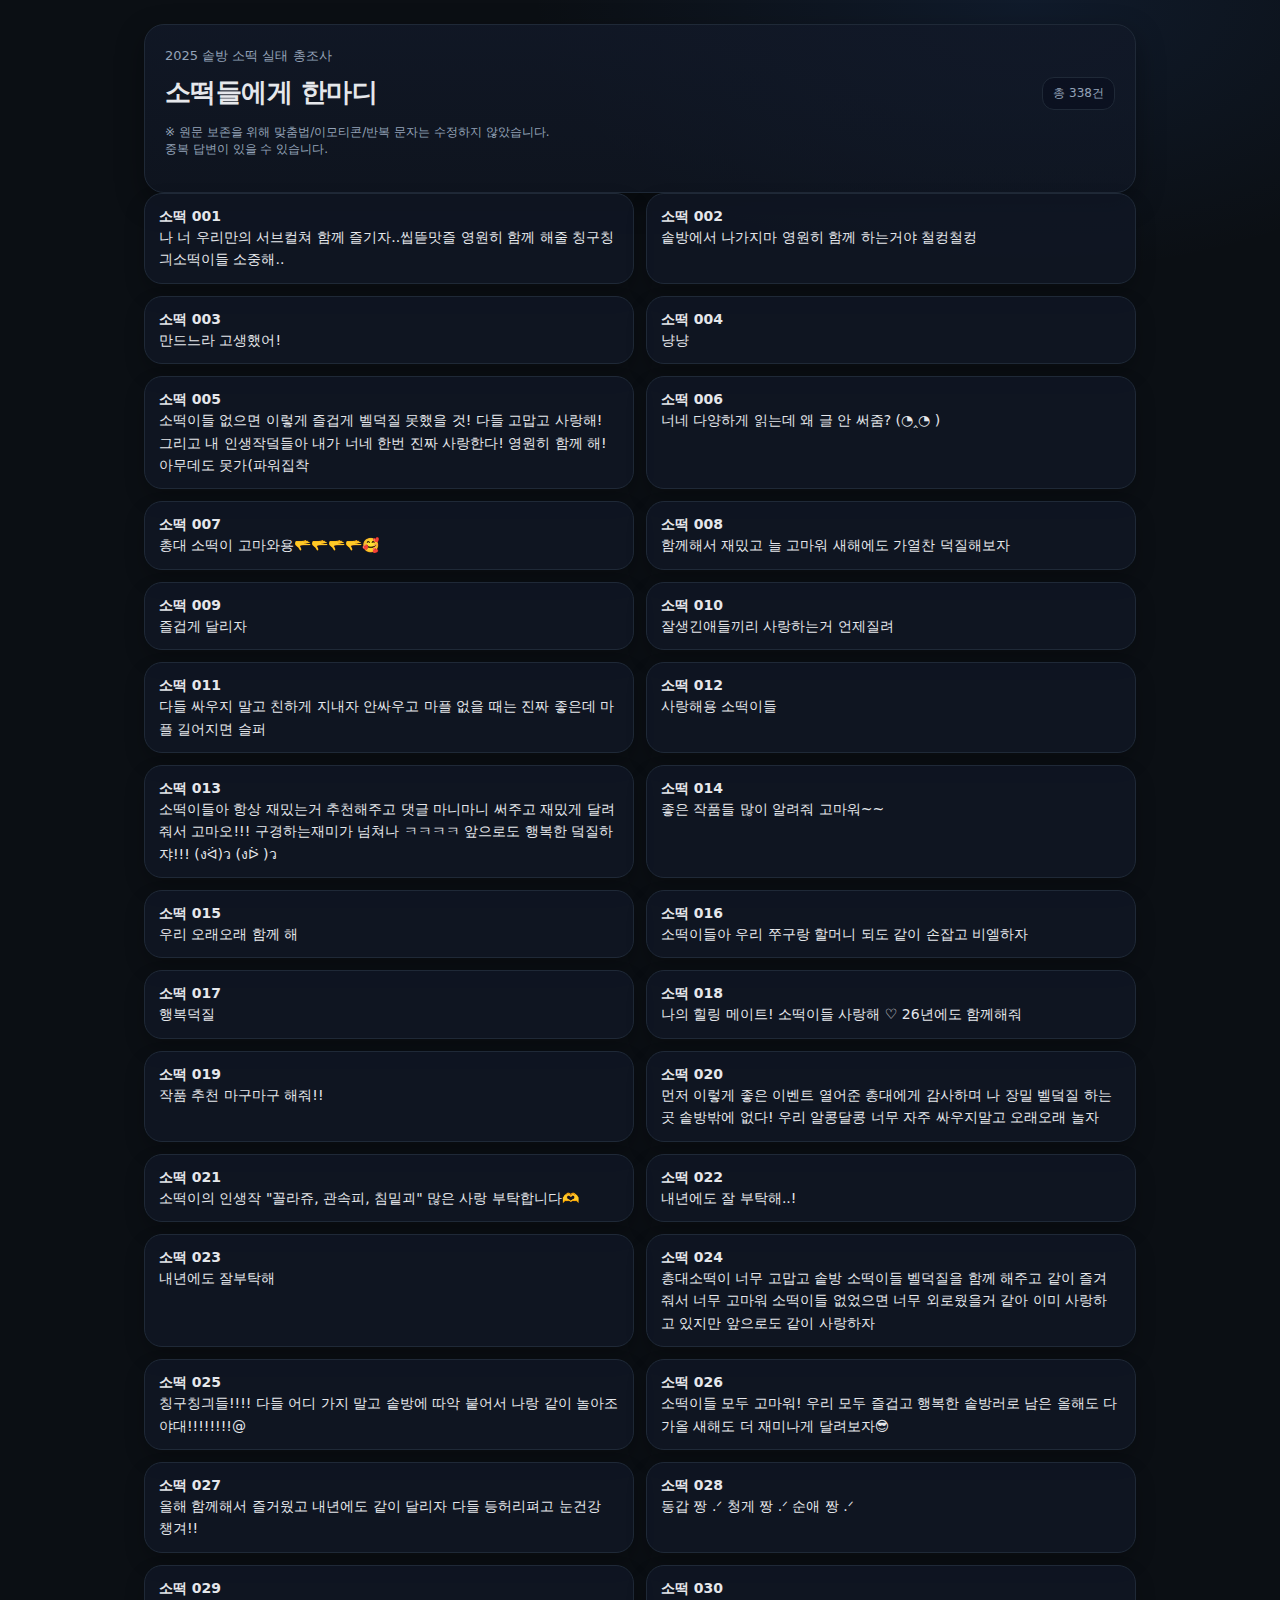
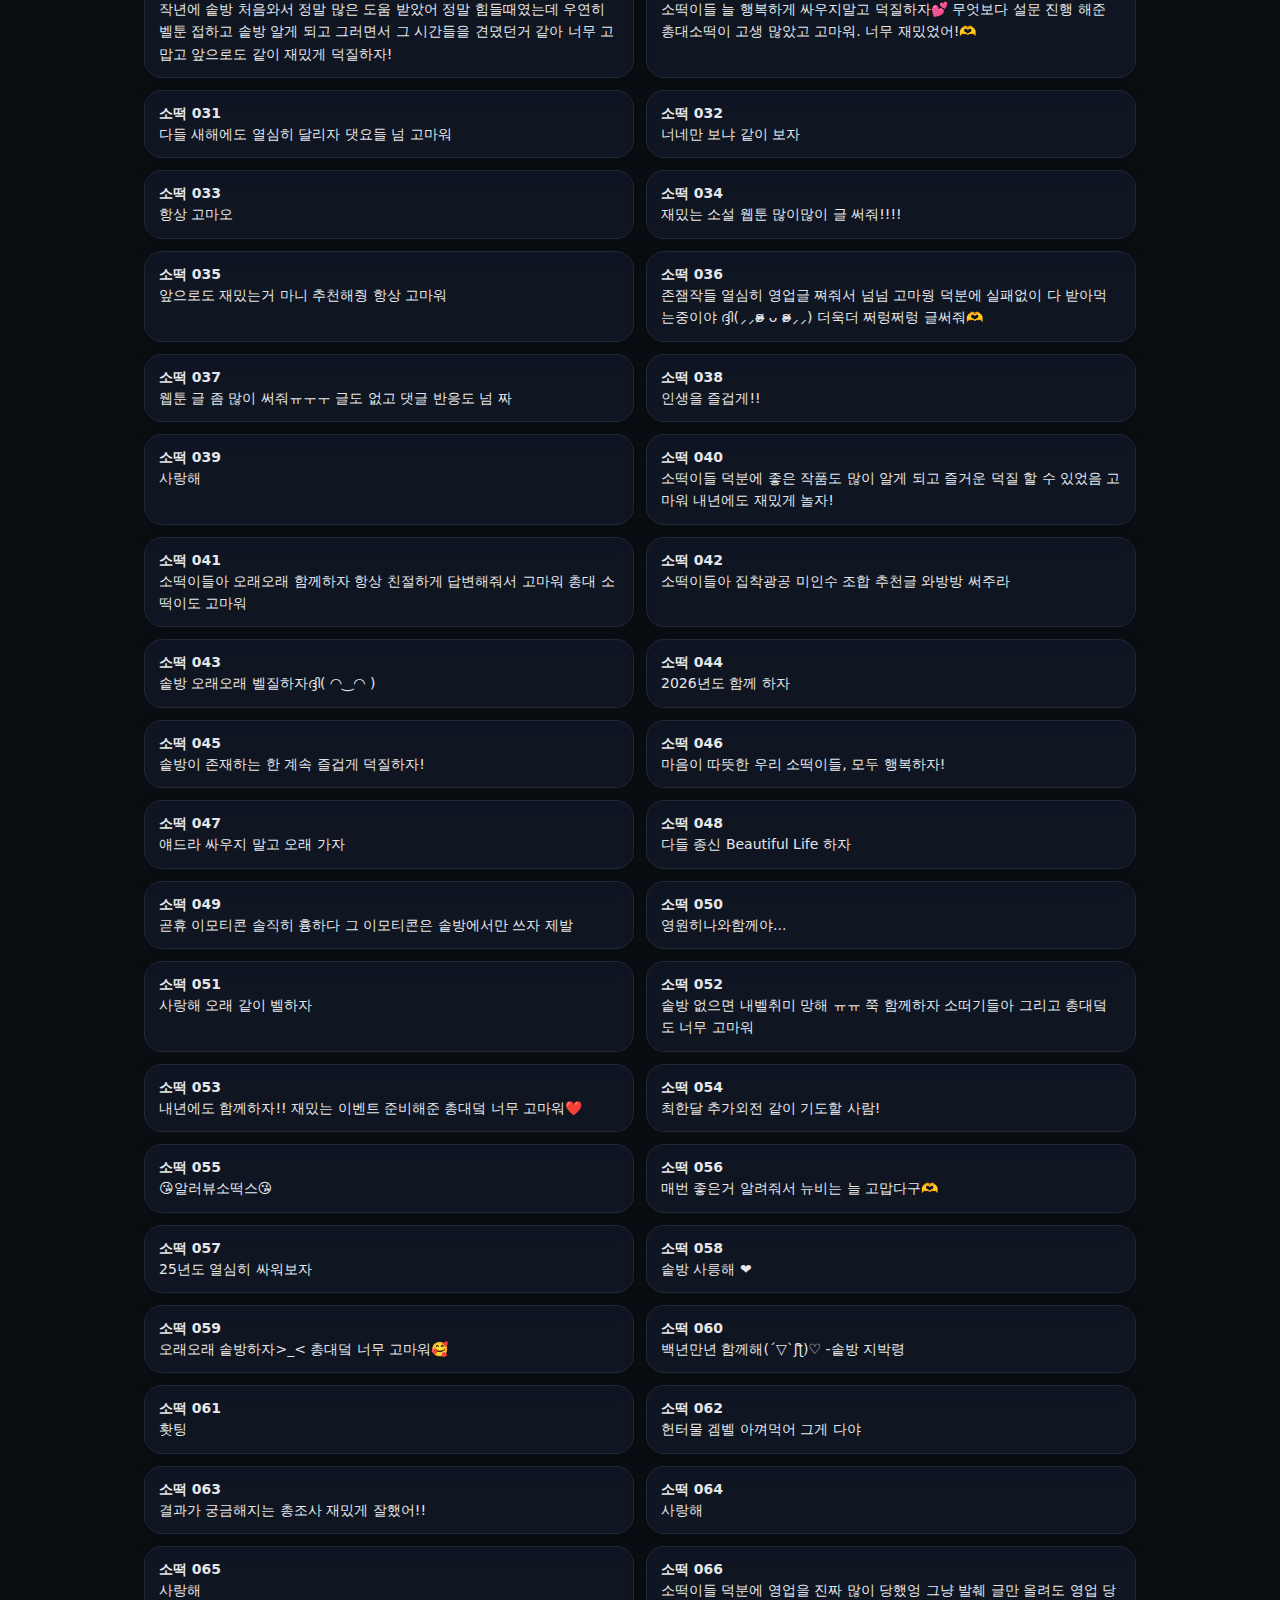
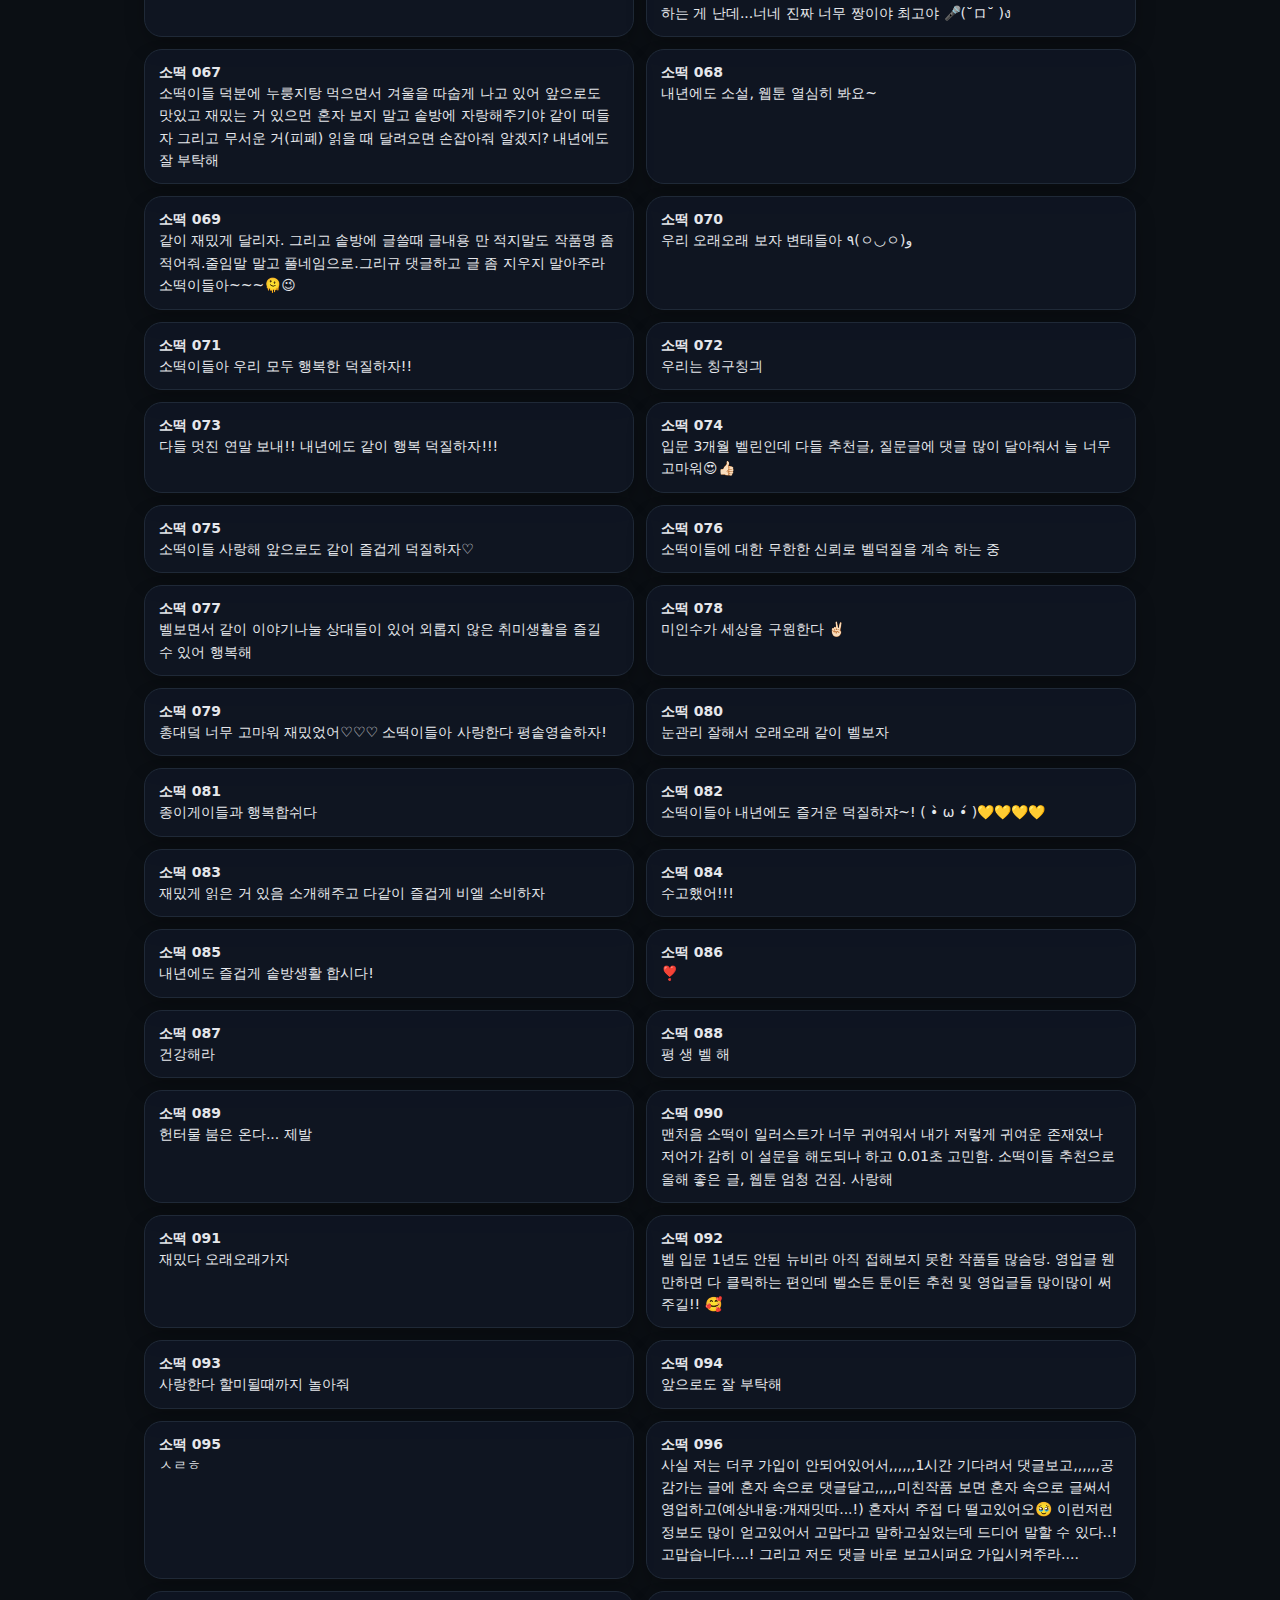
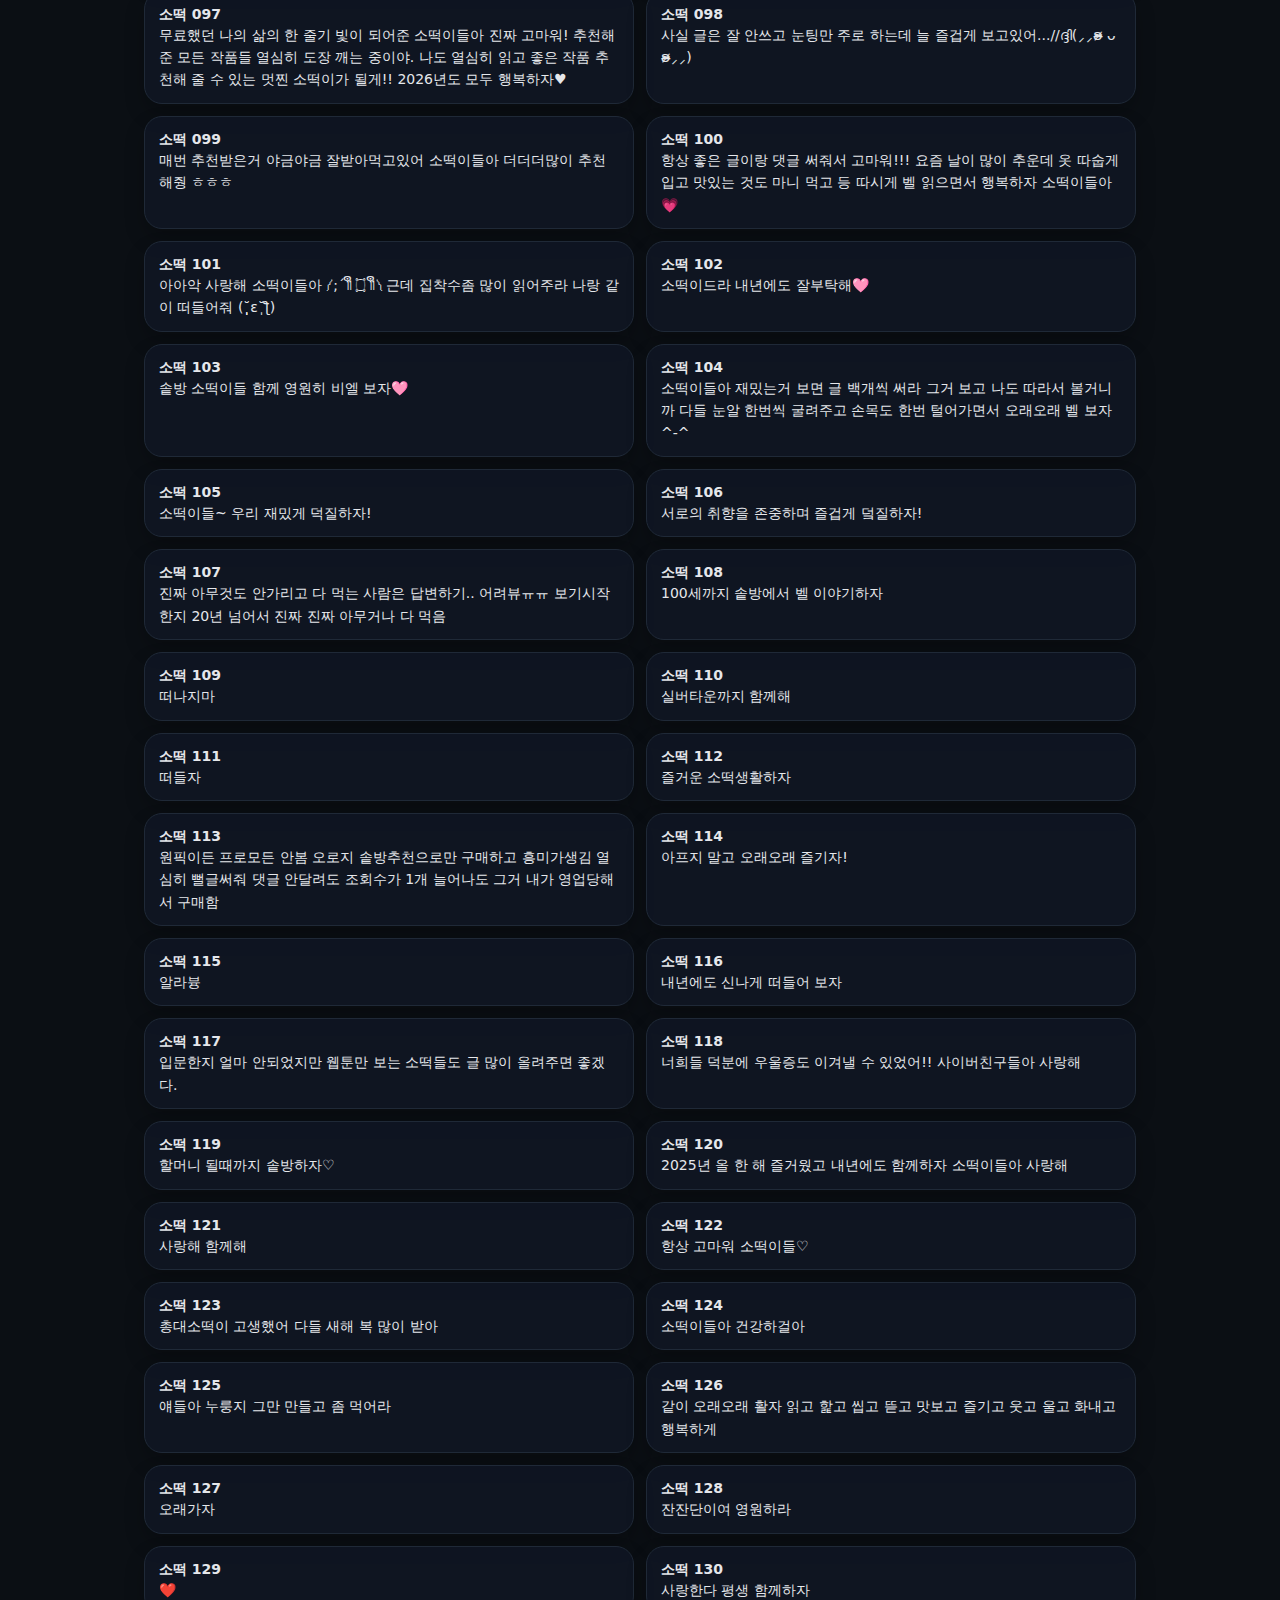
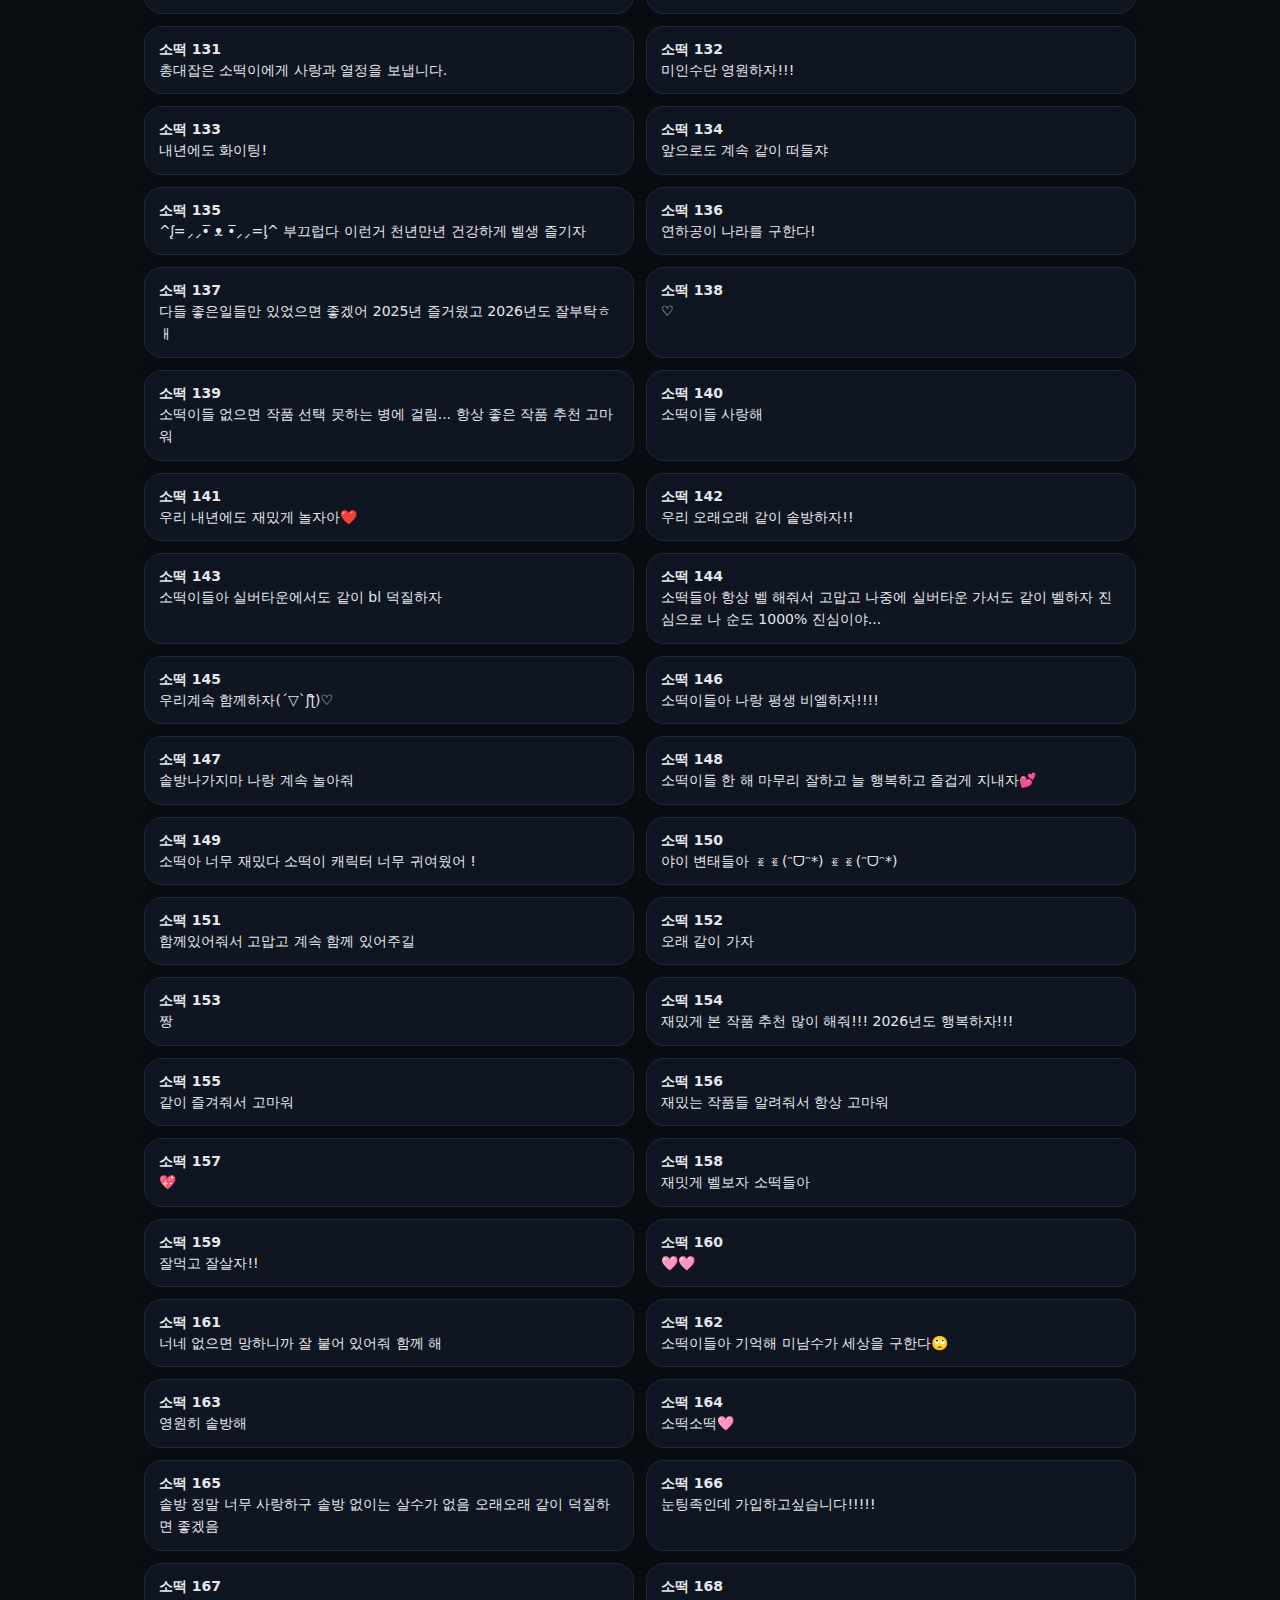
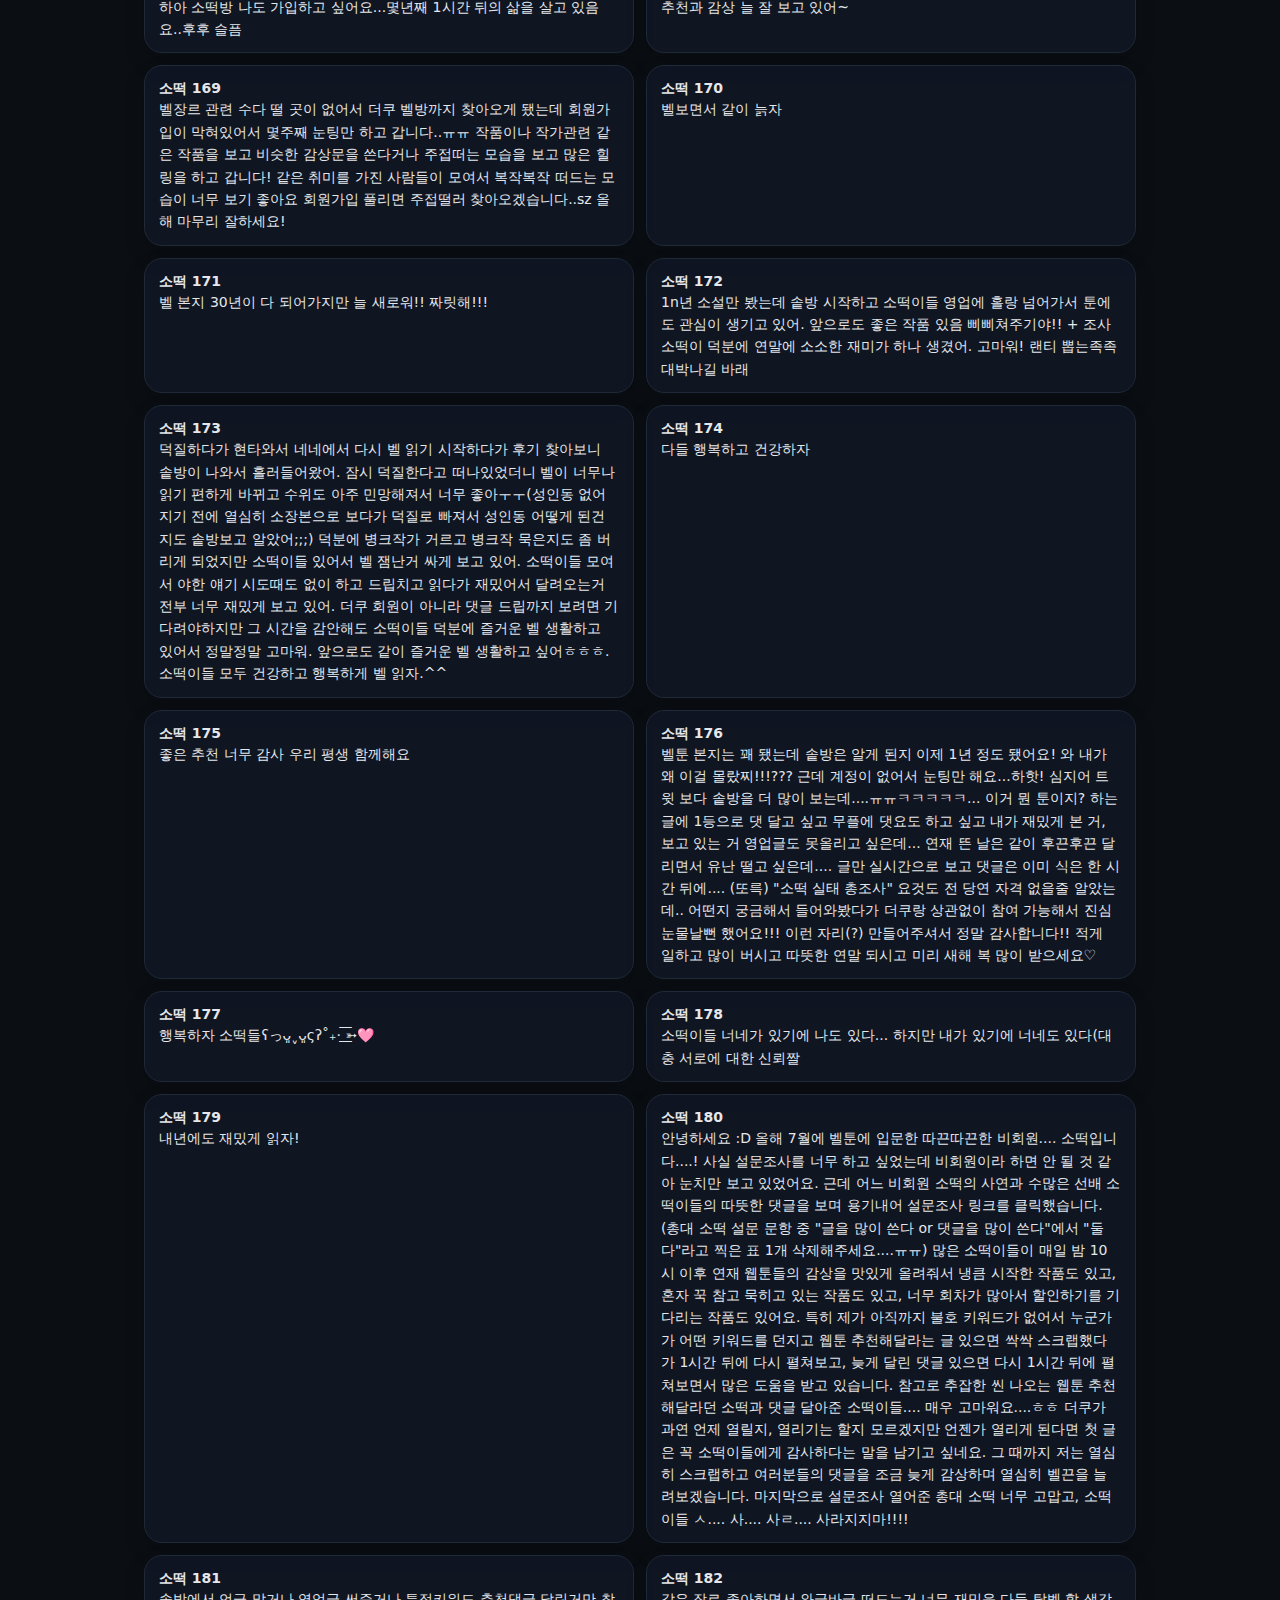
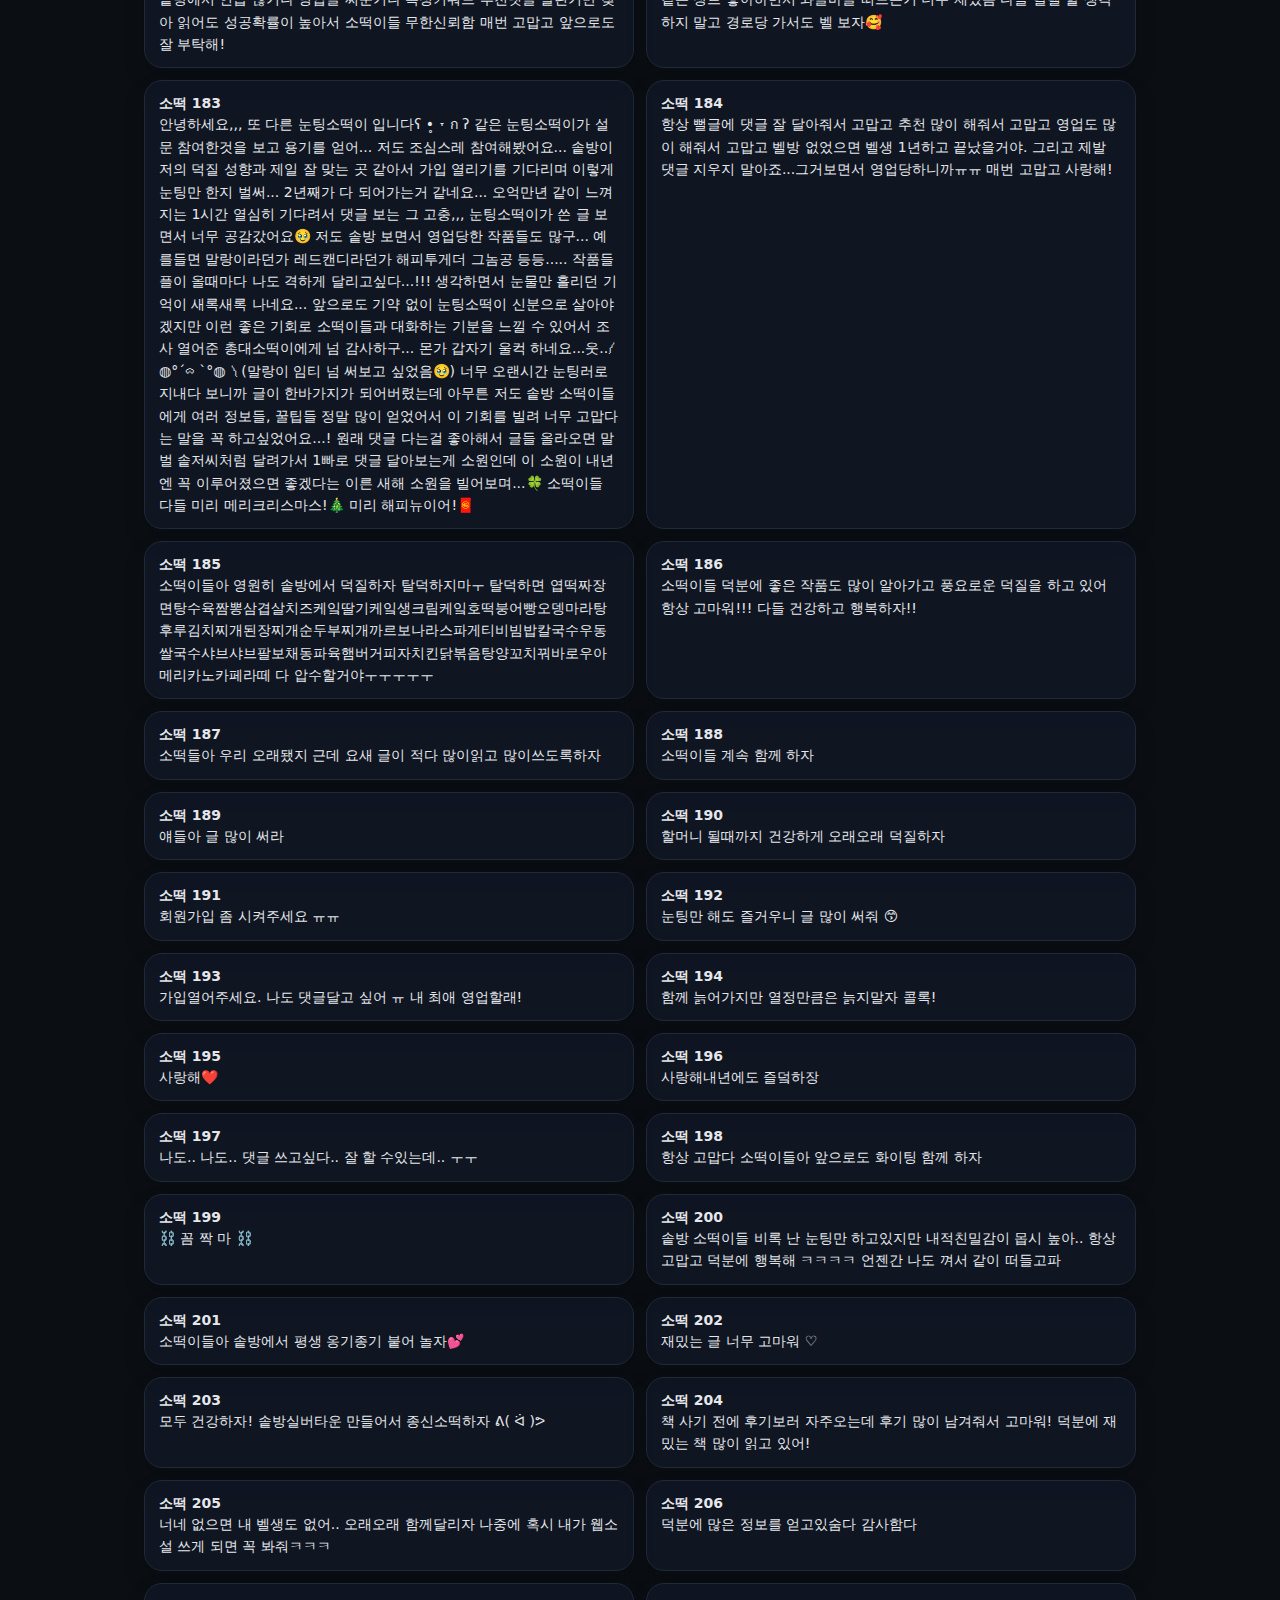
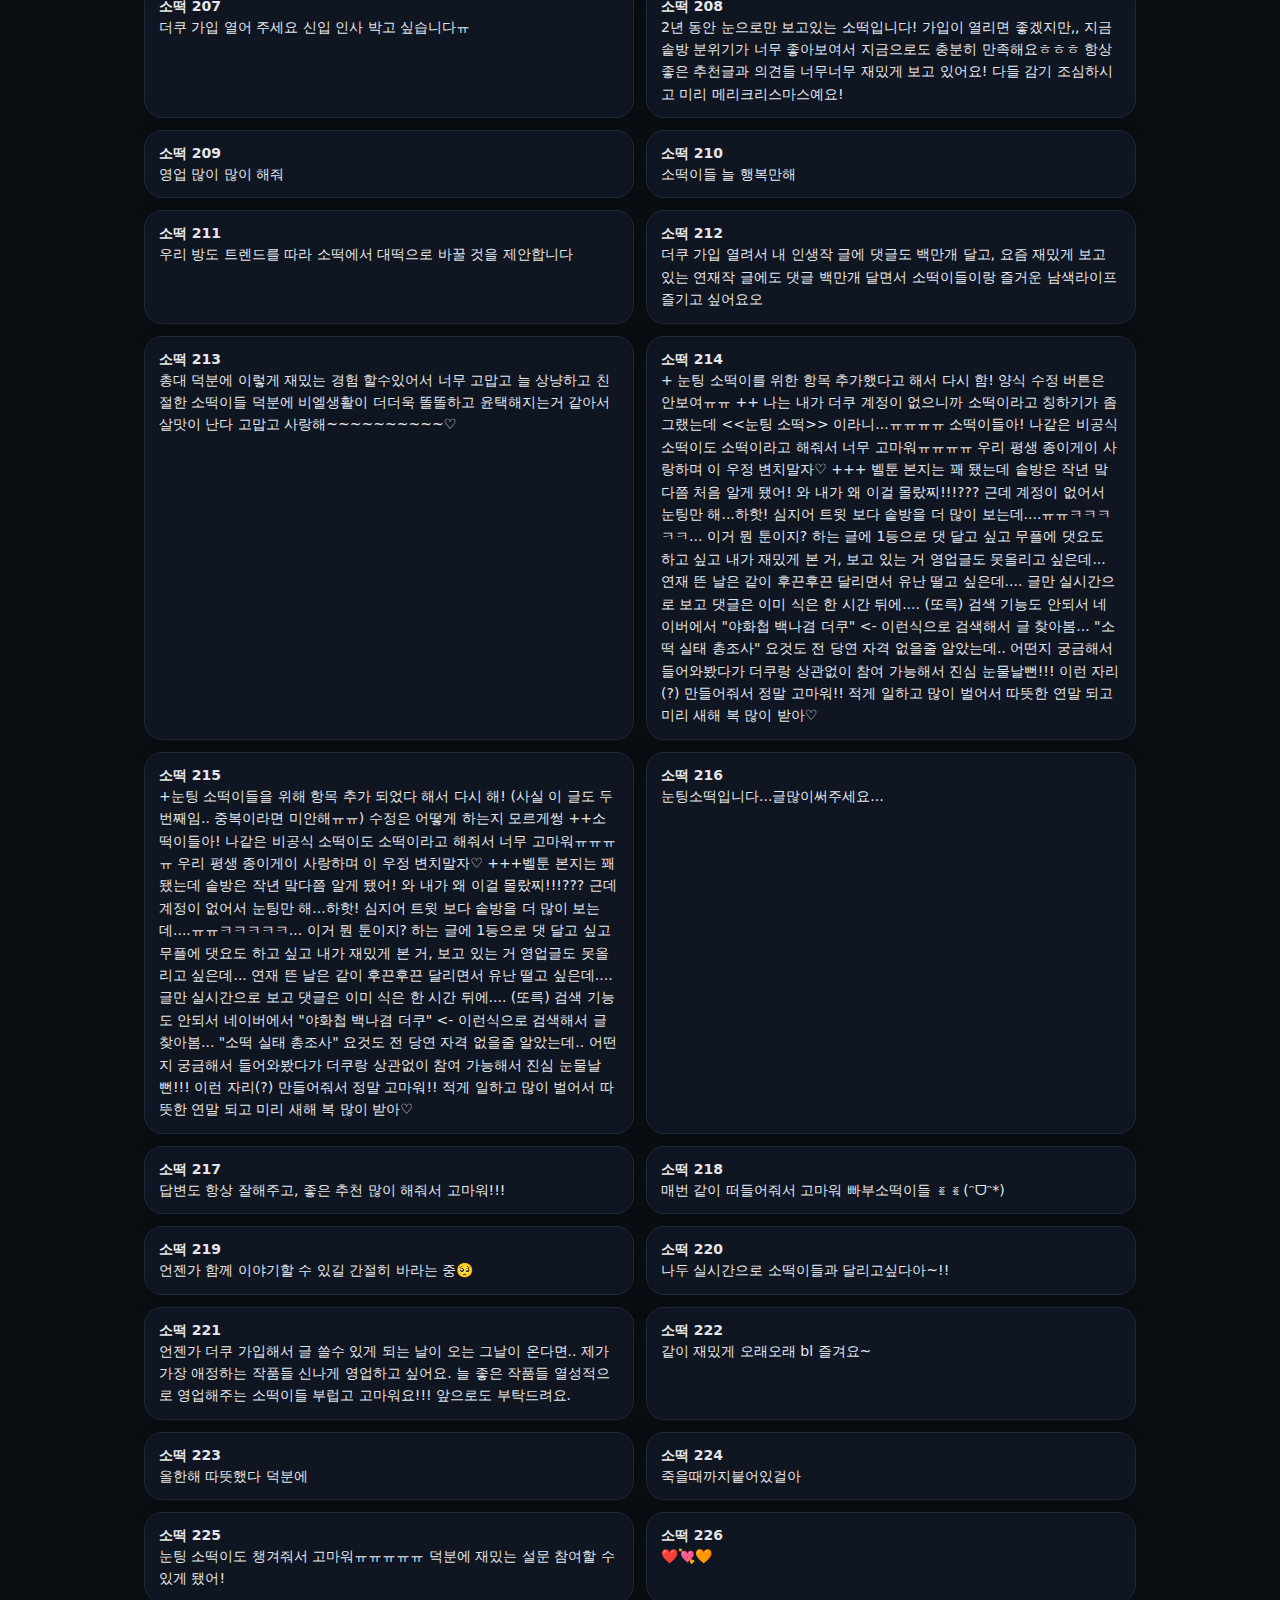
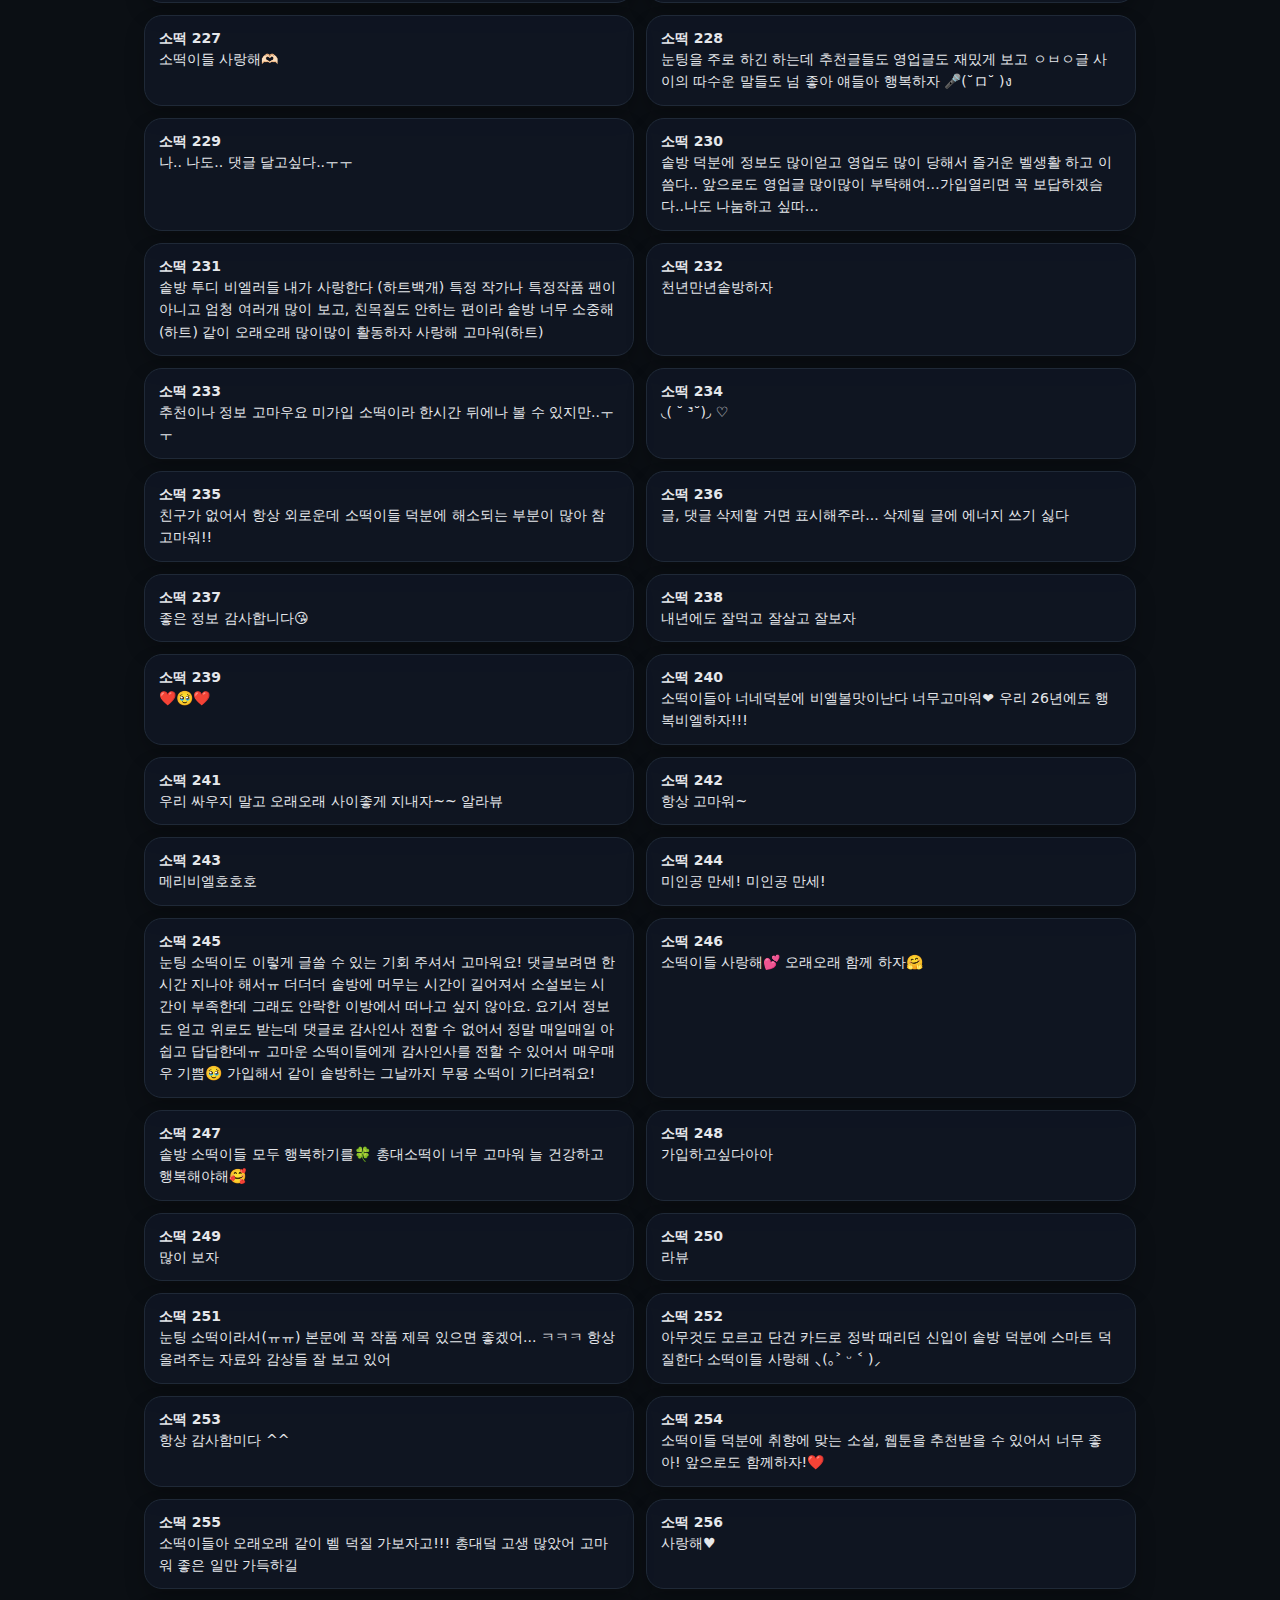
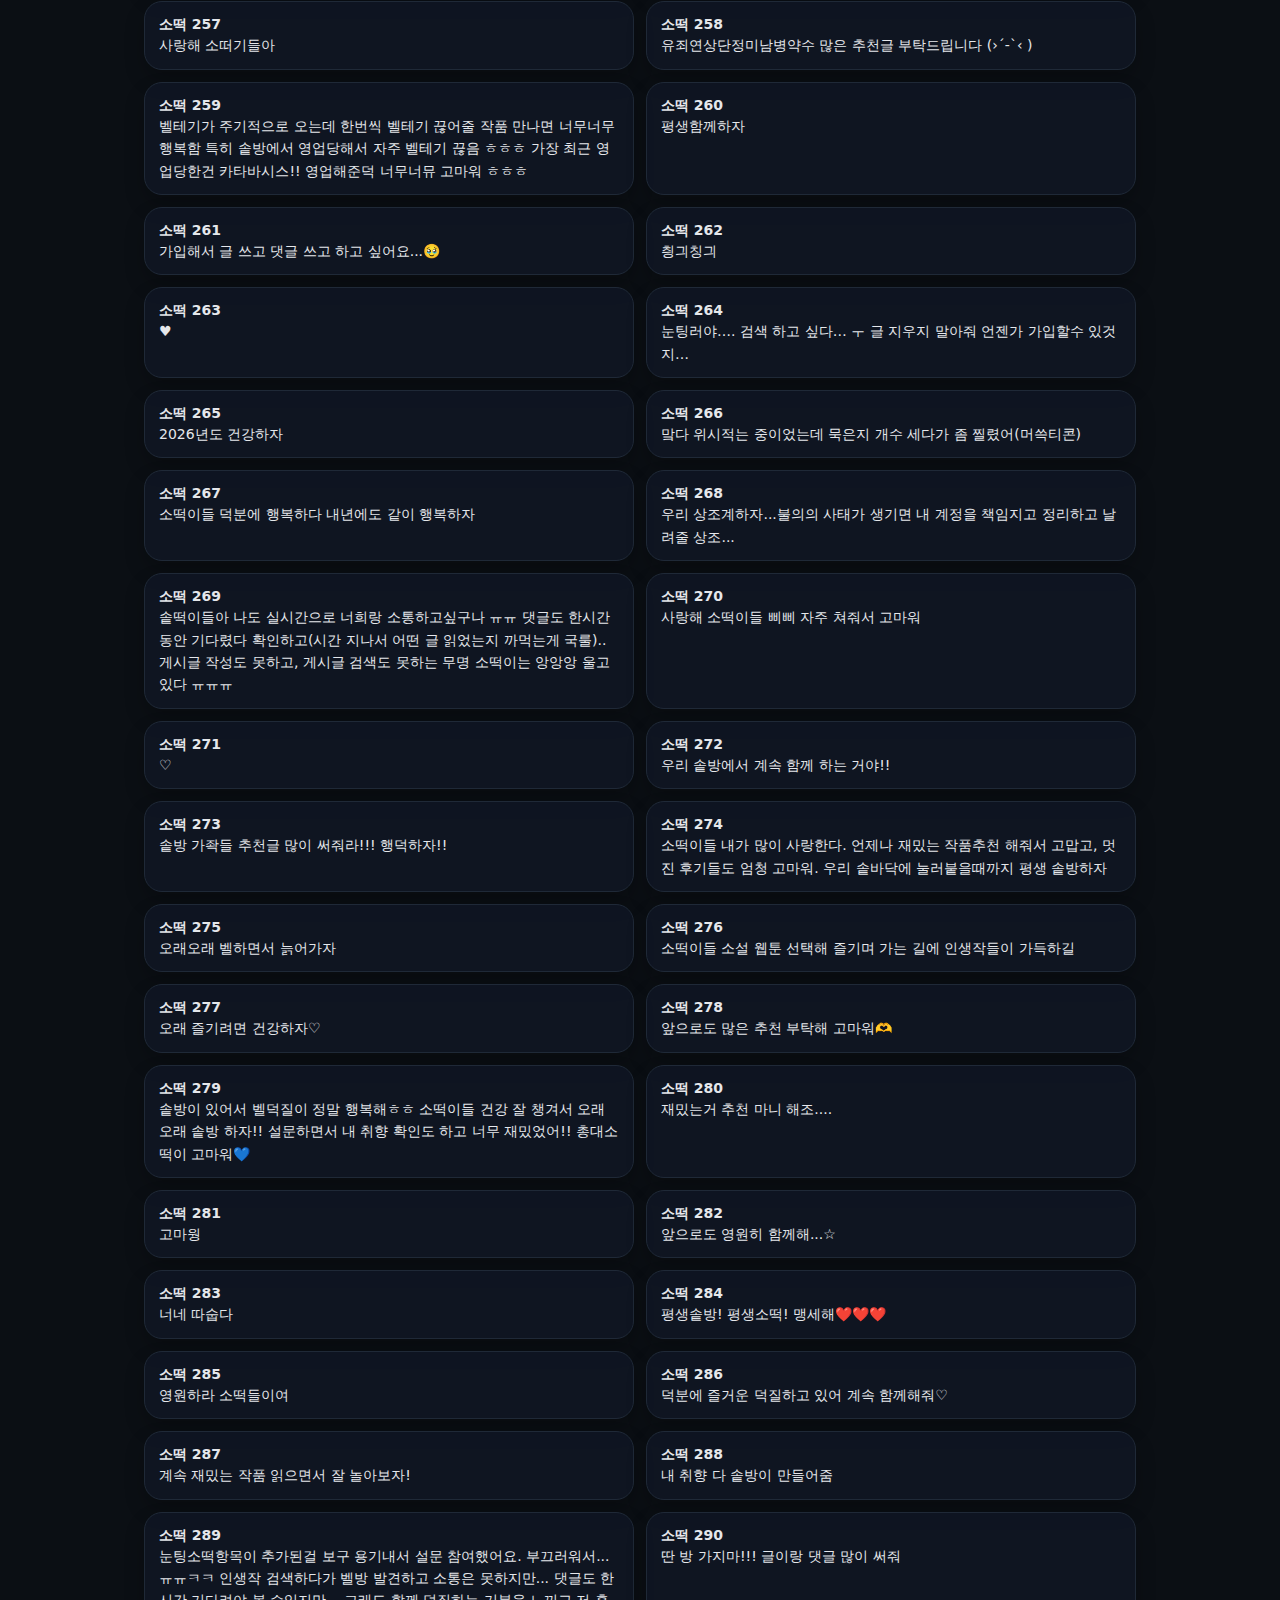
<file: index.html>
<!doctype html>
<html lang="ko">
<head>
  <meta charset="utf-8"/>
  <meta name="viewport" content="width=device-width, initial-scale=1"/>
  <title>2025 솥방 소떡 실태 총조사 — 소떡들에게 한마디</title>
  <link rel="stylesheet" href="assets/style.css?v=2"/>
</head>
<body>
  <div class="container">
    <header class="hero">
      <p class="kicker">2025 솥방 소떡 실태 총조사</p>
      <div style="display:flex;align-items:flex-end;justify-content:space-between;gap:12px;flex-wrap:wrap;">
        <h1 style="margin:0;">소떡들에게 한마디</h1>
        <div id="count" class="badge" style="border-radius:12px;">총 0건</div>
      </div>
      <p class="note" style="margin-top:14px;">
        ※ 원문 보존을 위해 맞춤법/이모티콘/반복 문자는 수정하지 않았습니다.
        <br>중복 답변이 있을 수 있습니다.
      </p>
    </header>

    <main>
      <div id="list" class="grid" aria-live="polite"></div>
     
    </main>
  </div>

  <script src="assets/app_simple.js?v=2"></script>
</body>
</html>
</file>
<file: assets/style.css>
:root{
  --bg:#0b0f14;
  --card:#111827;
  --muted:#94a3b8;
  --text:#e5e7eb;
  --accent:#33c6b6;
  --line:#1f2937;
}
*{box-sizing:border-box}
body{
  margin:0;
  font-family: ui-sans-serif, system-ui, -apple-system, Segoe UI, Roboto, "Noto Sans KR", "NanumGothic", Arial;
  background: radial-gradient(1200px 600px at 20% -10%, rgba(51,198,182,.18), transparent 60%),
              radial-gradient(900px 500px at 80% 0%, rgba(59,130,246,.10), transparent 55%),
              var(--bg);
  color:var(--text);
}
.container{max-width:1040px;margin:0 auto;padding:24px}
.hero{
  padding:22px 20px;
  border:1px solid var(--line);
  border-radius:20px;
  background: linear-gradient(180deg, rgba(17,24,39,.88), rgba(17,24,39,.55));
  box-shadow: 0 10px 28px rgba(0,0,0,.35);
}
.kicker{color:var(--muted);font-size:13px;margin:0 0 10px}
h1{font-size:26px;margin:0 0 8px;letter-spacing:-.02em}
.sub{color:var(--muted);margin:0;line-height:1.6}
.badges{display:flex;flex-wrap:wrap;gap:10px;margin-top:14px}
.badge{
  border:1px solid var(--line);
  padding:7px 10px;
  border-radius:999px;
  color:var(--muted);
  font-size:12px;
  background: rgba(2,6,23,.35);
}
.controls{display:flex;flex-wrap:wrap;gap:10px;margin-top:16px}
.input,.select,.btn{
  border:1px solid var(--line);
  border-radius:12px;
  background: rgba(2,6,23,.35);
  color:var(--text);
  padding:10px 12px;
  font-size:14px;
}
.input{flex:1;min-width:240px}
.select{min-width:180px}
.btn{cursor:pointer}
.btn:hover{border-color: rgba(51,198,182,.65)}
.hr{height:1px;background:var(--line);margin:18px 0}
.grid{display:grid;grid-template-columns:1fr;gap:12px}
@media(min-width:900px){.grid{grid-template-columns:1fr 1fr;}}
.card{
  border:1px solid var(--line);
  border-radius:18px;
  padding:14px 14px 12px;
  background: rgba(17,24,39,.72);
  box-shadow: 0 10px 20px rgba(0,0,0,.22);
}
.head{display:flex;align-items:center;justify-content:space-between;gap:10px;margin-bottom:8px}
.name{font-weight:700;font-size:14px}
.chip{
  font-size:12px;color:var(--muted);
  border:1px solid var(--line);
  background: rgba(2,6,23,.35);
  padding:5px 8px;border-radius:999px;
}
.text{white-space:pre-wrap;line-height:1.6;color:var(--text);font-size:14px}
.actions{display:flex;gap:8px;margin-top:10px}
.smallbtn{
  font-size:12px;color:var(--muted);
  border:1px solid var(--line);
  background: rgba(2,6,23,.35);
  padding:6px 8px;border-radius:10px;
  cursor:pointer;
}
.smallbtn:hover{border-color: rgba(51,198,182,.65)}
.footer{color:var(--muted);font-size:12px;line-height:1.6;margin:18px 0 0}
.pager{display:flex;gap:8px;align-items:center;justify-content:center;margin:16px 0 4px}
.pager .btn{padding:8px 10px;border-radius:12px}
.count{color:var(--muted);font-size:13px;text-align:right;margin-top:6px}
.note{color:var(--muted);font-size:12px;margin-top:10px}
</file>
